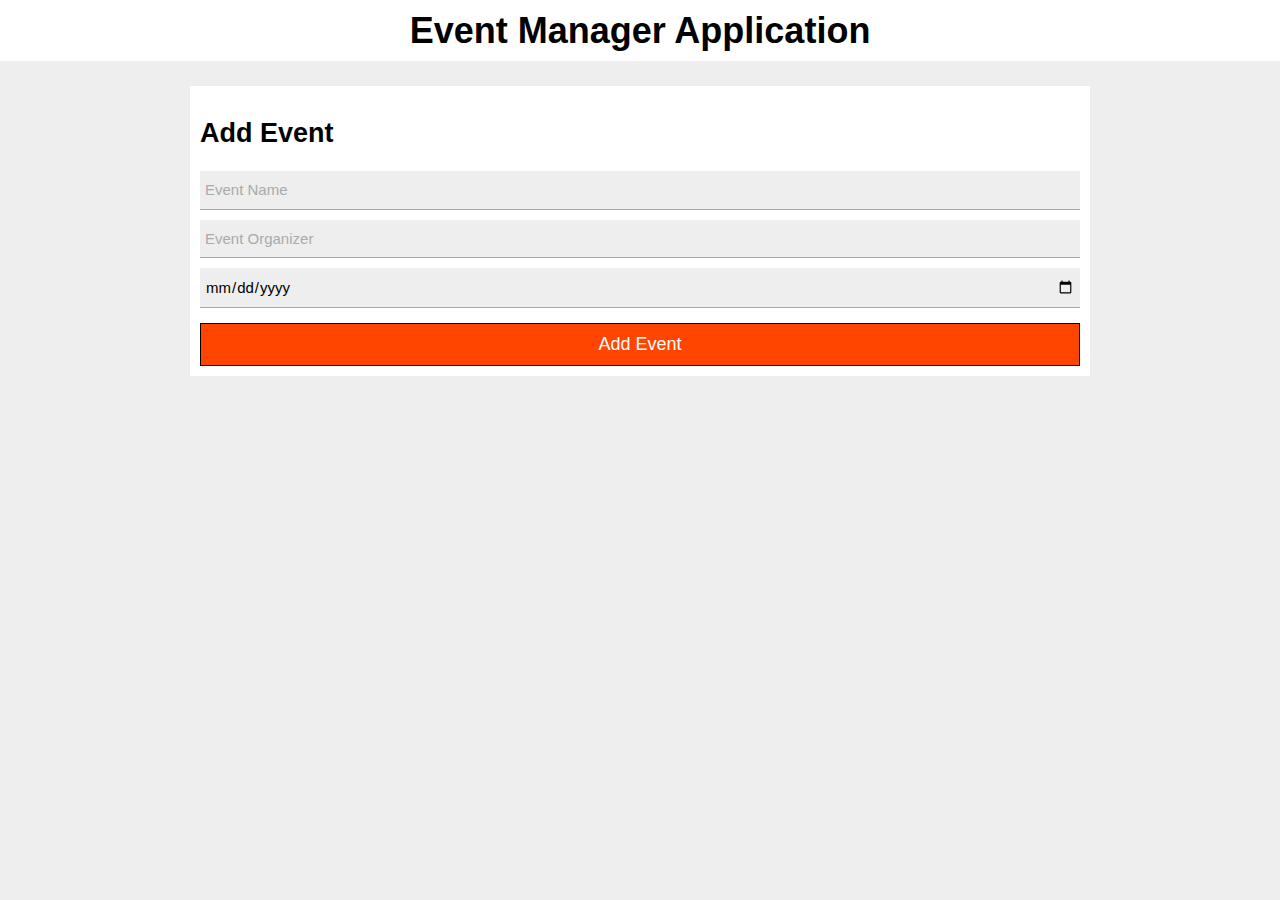
<file: Event-Manager/index.html>
<!doctype html>
<html lang="en">
  <head>
    <meta charset="UTF-8" />
    <meta name="viewport" content="width=device-width, initial-scale=1.0" />
    <title>Elzero Javascript Template - Event Manager</title>
    <meta
      name="description"
      content="En Event Manager Made by 'Osama Elzero' with html,css and js"
    />
    <!-- Adding css file's -->
    <link rel="stylesheet" href="css/normalize.css" />
    <link rel="stylesheet" href="css/style.css" />
  </head>
  <body>
    <h1>Event Manager Application</h1>
    <div class="event__container">
      <h2>Add Event</h2>
      <form class="event__form">
        <input type="text" placeholder="Event Name" />
        <input type="text" placeholder="Event Organizer" />
        <input type="date" />
      </form>
      <button onclick="addEvenet()">Add Event</button>
    </div>
    <div class="events"></div>
    <!-- adding js file -->
    <source src="js/index.js" />
  </body>
</html>
</file>
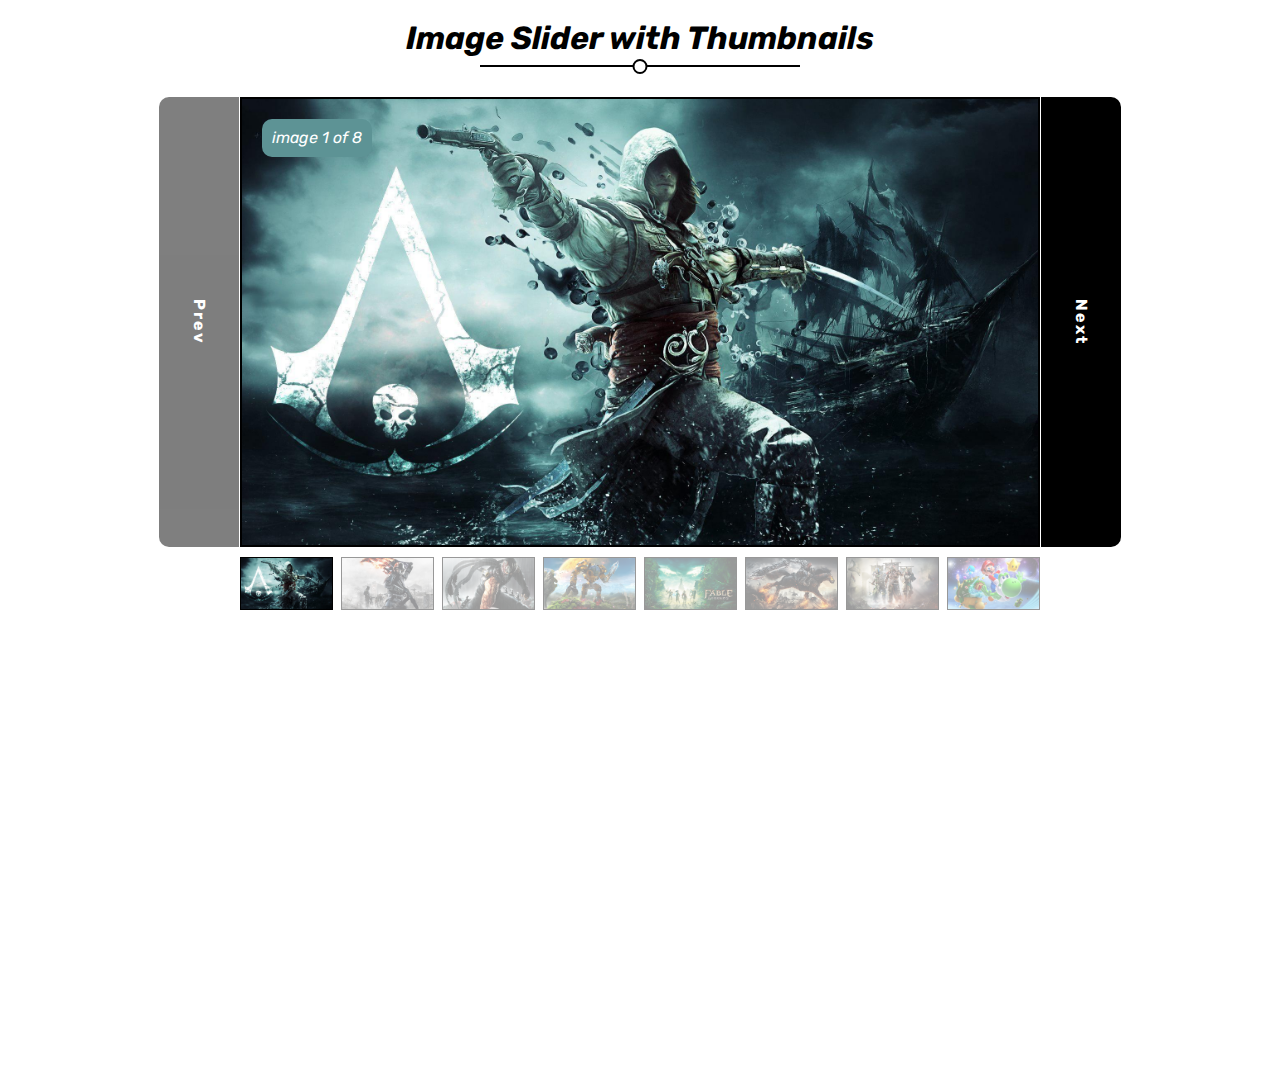
<file: Image-slider/index.html>
<!doctype html>
<html lang="en">
  <head>
    <meta charset="UTF-8" />
    <meta name="viewport" content="width=device-width, initial-scale=1.0" />
    <title>Image-Slider by elzero</title>
    <meta
      name="description"
      content="an image slider made by elzero.using html,css,js"
    />
    <!-- Css file-s -->
    <link rel="stylesheet" href="css/normalize.css" />
    <link rel="stylesheet" href="css/style.css" />
    <!-- font file's -->
    <link rel="preconnect" href="https://fonts.googleapis.com" />
    <link rel="preconnect" href="https://fonts.gstatic.com" crossorigin />
    <link
      href="https://fonts.googleapis.com/css2?family=Rubik:ital,wght@0,300..900;1,300..900&display=swap"
      rel="stylesheet"
    />
  </head>
  <body>
    <h1>Image Slider with Thumbnails</h1>
    <div class="slider-container">
      <button class="prev-btn">Prev</button>
      <div class="slider">
        <div class="img-id">image 1</div>
        <img class="active" src="imgs/01.jpg" alt="Image 1" />
        <img src="imgs/02.jpg" alt="Image 2" />
        <img src="imgs/03.jpg" alt="Image 3" />
        <img src="imgs/04.jpg" alt="Image 4" />
        <img src="imgs/05.jpg" alt="Image 5" />
        <img src="imgs/06.jpg" alt="Image 6" />
        <img src="imgs/07.jpg" alt="Image 7" />
        <img src="imgs/08.jpg" alt="Image 8" />
      </div>
      <button class="next-btn">Next</button>
    </div>
    <div class="gallery-container"></div>
    <script src="js/index.js"></script>
  </body>
</html>
</file>
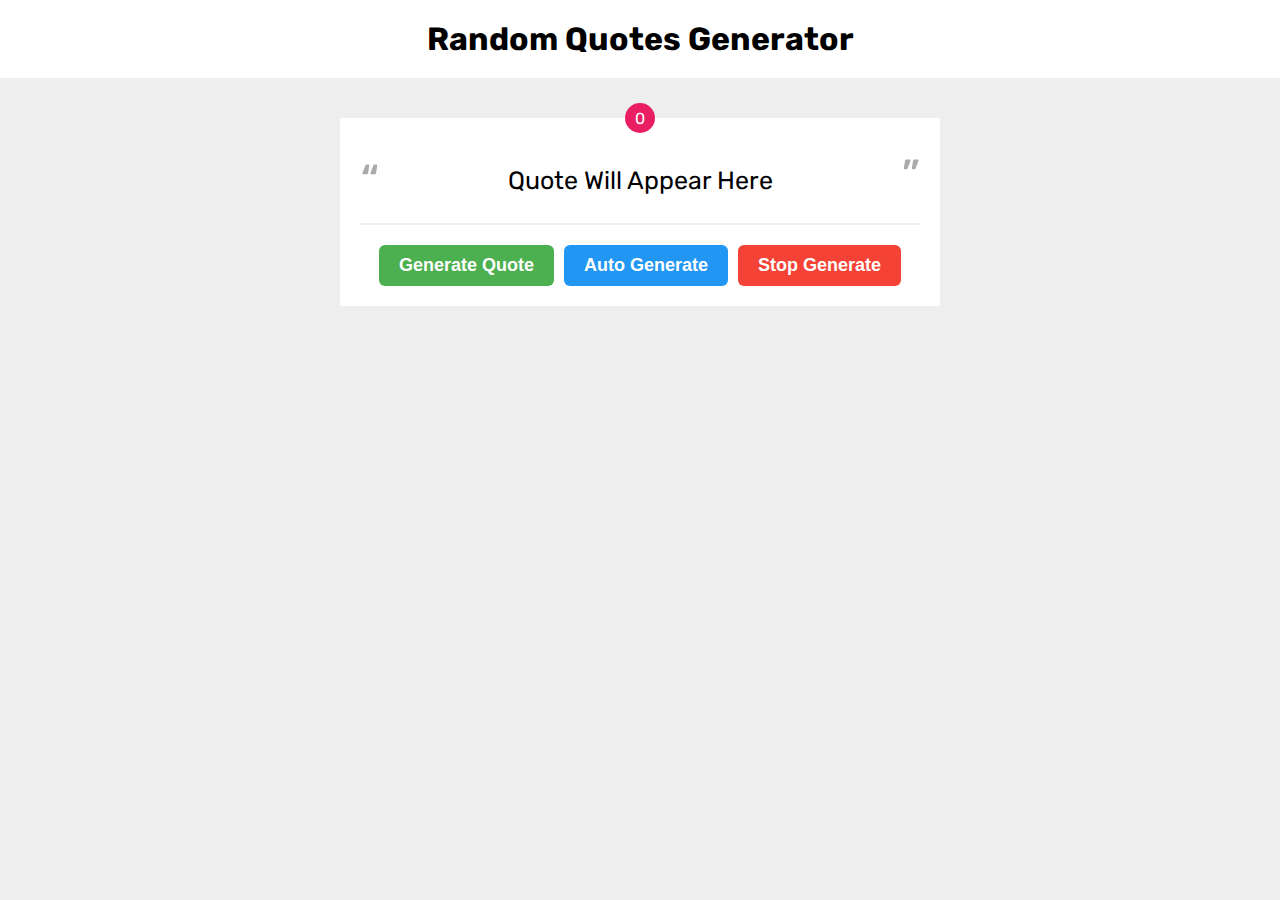
<file: Quotaes Generator - My Copy/index.html>
<!doctype html>
<html lang="en">
  <head>
    <meta charset="UTF-8" />
    <meta name="viewport" content="width=device-width, initial-scale=1.0" />
    <title>Project</title>
    <meta
      name="description"
      content="An application of js with 'elzero web school' quote generator"
    />
    <link rel="stylesheet" href="css/main.css" />
    <link rel="preconnect" href="https://fonts.googleapis.com" />
    <link rel="preconnect" href="https://fonts.gstatic.com" crossorigin />
    <link
      href="https://fonts.googleapis.com/css2?family=Rubik:ital,wght@0,300..900;1,300..900&display=swap"
      rel="stylesheet"
    />
  </head>
  <body>
    <h1>Random Quotes Generator</h1>
    <div class="quotes">
      <span class="quote-id">0</span>
      <div class="quote-display">Quote Will Appear Here</div>
      <div class="buttons">
        <button class="generate">Generate Quote</button>
        <button class="auto">Auto Generate</button>
        <button class="stop">Stop Generate</button>
      </div>
    </div>
    <div class="auto-status"></div>
    <script src="js/main.js"></script>
  </body>
</html>
</file>
<file: Event-Manager/css/style.css>
*,
*::before,
*::after {
  box-sizing: border-box;
}

:root {
  --pad: 10px;
  --w-color: #fff;
  --b-color: #000;
  --inp-bg-color: #eee;
  --btn-pad-block: 8px;
  --btn-pad-inline: 16px;
  --btn-color: rgb(255, 64, 0);
}

body {
  font-family: Arial, Helvetica, sans-serif;
  font-size: 18px;
  background-color: var(--inp-bg-color);
}

h1 {
  padding: var(--pad);
  margin-top: 0;
  text-align: center;
  color: var(--b-color);
  background-color: var(--w-color);
}

.event__container {
  padding: var(--pad);
  margin: 0 auto;
  width: 900px;
  background-color: var(--w-color);
}

.event__container .event__form {
  margin-bottom: 15px;
  display: flex;
  flex-direction: column;
  row-gap: 10px;
}

.event__container .event__form input {
  padding-block: var(--pad);
  padding-inline: 5px;
  font-size: 15px;
  outline: none;
  border: none;
  border-bottom: 1px solid #aaa;
  background-color: var(--inp-bg-color);
}

.event__container .event__form input[type="date"] {
  cursor: pointer;
}

.event__container .event__form input::placeholder {
  color: #aaa;
}

.event__container button {
  width: 100%;
  padding-block: 10px;
  cursor: pointer;
  color: var(--w-color);
  border: 1px solid #000;
  background-color: orangered;
}

.events {
  width: 900px;
  margin: 15px auto;
  display: grid;
  grid-template-columns: repeat(auto-fill, minmax(250px, 1fr));
  gap: 15px;
}

.events .event {
  padding: 20px;
  background-color: #fff;
}

.events .event h3 {
  margin: 0 0 20px;
}

.events .event p {
  display: flex;
  justify-content: space-between;
}

.events .event p:not(:last-of-type) {
  border-bottom: 1px solid #ddd;
  padding-bottom: 10px;
}

.events .event button {
  padding: 10px;
  width: 100%;
  display: block;
  border: none;
  background-color: #03a9f4;
  color: white;
  font-weight: bold;
  cursor: pointer;
}
</file>
<file: Image-slider/css/style.css>
/* 
@layer fonts {
  @font-face {
    font-family: "Rb-italic";
    src: url("/Rubik/static/Rubik-Italic.ttf") format(".ttf");
    font-style: italic;
  }

  @font-face {
    font-family: "Rb-bolditalic";
    src: url(/Rubik/static/Rubik-BoldItalic.ttf) format(".ttf");
    font-weight: bold;
    font-style: italic;
  }
} */

/* Global Rules */
*,
*::before,
*::after {
  box-sizing: border-box;
}

body {
  font-family: Rubik;
  font-style: italic;
  height: 120vh;
}

a {
  padding: 8px 16px;
  text-decoration: none;
}

img {
  max-width: 100%;
  height: auto;
}
/* ############################ */

h1 {
  padding: 20px;
  margin: 0 0 20px;
  background-color: white;
  text-align: center;
  position: relative;
}

h1::after {
  content: "";
  width: 25%;
  height: 2px;
  background-color: #000;
  position: absolute;
  bottom: 10px;
  left: 50%;
  transform: translateX(-50%);
}

h1::before {
  content: "";
  width: 15px;
  height: 15px;
  position: absolute;
  bottom: 2.75px;
  left: 50%;
  transform: translateX(-50%);
  background-color: #fff;
  border-radius: 50%;
  z-index: 100;
  border: 2px solid #000;
}

.slider-container {
  margin-top: 20px;
  display: flex;
  justify-content: center;
  align-items: center;
  gap: 1px;
}

.slider {
  width: 800px;
  height: 450px;
  position: relative;
  border: 2px solid #000000;
}

.slider .img-id {
  padding: 10px;
  border-radius: 10px;
  color: #fff;
  z-index: 100;
  background-color: #5d9395;
  position: absolute;
  top: 20px;
  left: 20px;
}

.slider img {
  height: 100%;
  width: 100%;
  opacity: 0;
  transition: opacity 0.5s ease;
  position: absolute;
  left: 0;
  top: 0;
}

.slider .active {
  opacity: 1;
}

button {
  height: 450px;
  width: 80px;
  color: #fff;
  cursor: pointer;
  border: none;
  background-color: #000;
  transition: 0.4s ease-in-out;
  font-weight: bold;
  letter-spacing: 2px;
  writing-mode: vertical-lr;
}

button.prev-btn {
  border-top-left-radius: 10px;
  border-bottom-left-radius: 10px;
}

button.next-btn {
  border-top-right-radius: 10px;
  border-bottom-right-radius: 10px;
}

button:not(:disabled):hover {
  color: #000;
  background-color: #fff;
  border: 2px solid #eee;
}

button:disabled {
  opacity: 0.5;
  cursor: no-drop;
}

.gallery-container {
  display: grid;
  margin: auto;
  margin-top: 10px;
  width: 800px;
  gap: 8px;
}
.gallery-container img {
  opacity: 0.4;
  cursor: pointer;
  border: 1px solid #000;
  transition: 0.3s;
}

.gallery-container img:hover {
  transform: scale(1.1);
}

.gallery-container img.active {
  opacity: 1;
}
</file>
<file: Quotaes Generator - My Copy/css/main.css>
* {
  -webkit-box-sizing: border-box;
  box-sizing: border-box;
}
body {
  font-family: "Rubik", sans-serif;
  font-optical-sizing: auto;
  background-color: #eee;
  margin: 0;
}
h1 {
  padding: 20px;
  margin: 0 0 20px;
  background-color: white;
  text-align: center;
}
.quotes {
  margin: 40px auto 20px;
  max-width: 600px;
  background-color: white;
  padding: 20px;
  text-align: center;
  position: relative;
}
.quote-id {
  position: absolute;
  left: 50%;
  top: -15px;
  background-color: #e91e63;
  color: white;
  width: 30px;
  height: 30px;
  display: flex;
  justify-content: center;
  align-items: center;
  border-radius: 50%;
  transform: translateX(-50%);
}
.quote-display {
  padding: 20px;
  margin-bottom: 20px;
  font-size: 25px;
  line-height: 1.8;
  border-bottom: 2px solid #eee;
  position: relative;
}
.quote-display::before,
.quote-display::after {
  font-size: 50px;
  position: absolute;
  color: #aaa;
}
.quote-display::before {
  content: "“";
  top: 0;
  left: 0;
}
.quote-display::after {
  content: "”";
  bottom: 0;
  right: 0;
}
.buttons {
  display: flex;
  justify-content: center;
  gap: 10px;
  flex-wrap: wrap;
}
.buttons button {
  padding: 10px 20px;
  font-size: 18px;
  cursor: pointer;
  border: none;
  font-weight: bold;
  color: white;
  border-radius: 6px;
}
.generate {
  background-color: #4caf50;
}
.auto {
  background-color: #2196f3;
}
.stop {
  background-color: #f44336;
}
.auto-status {
  text-align: center;
}
</file>
